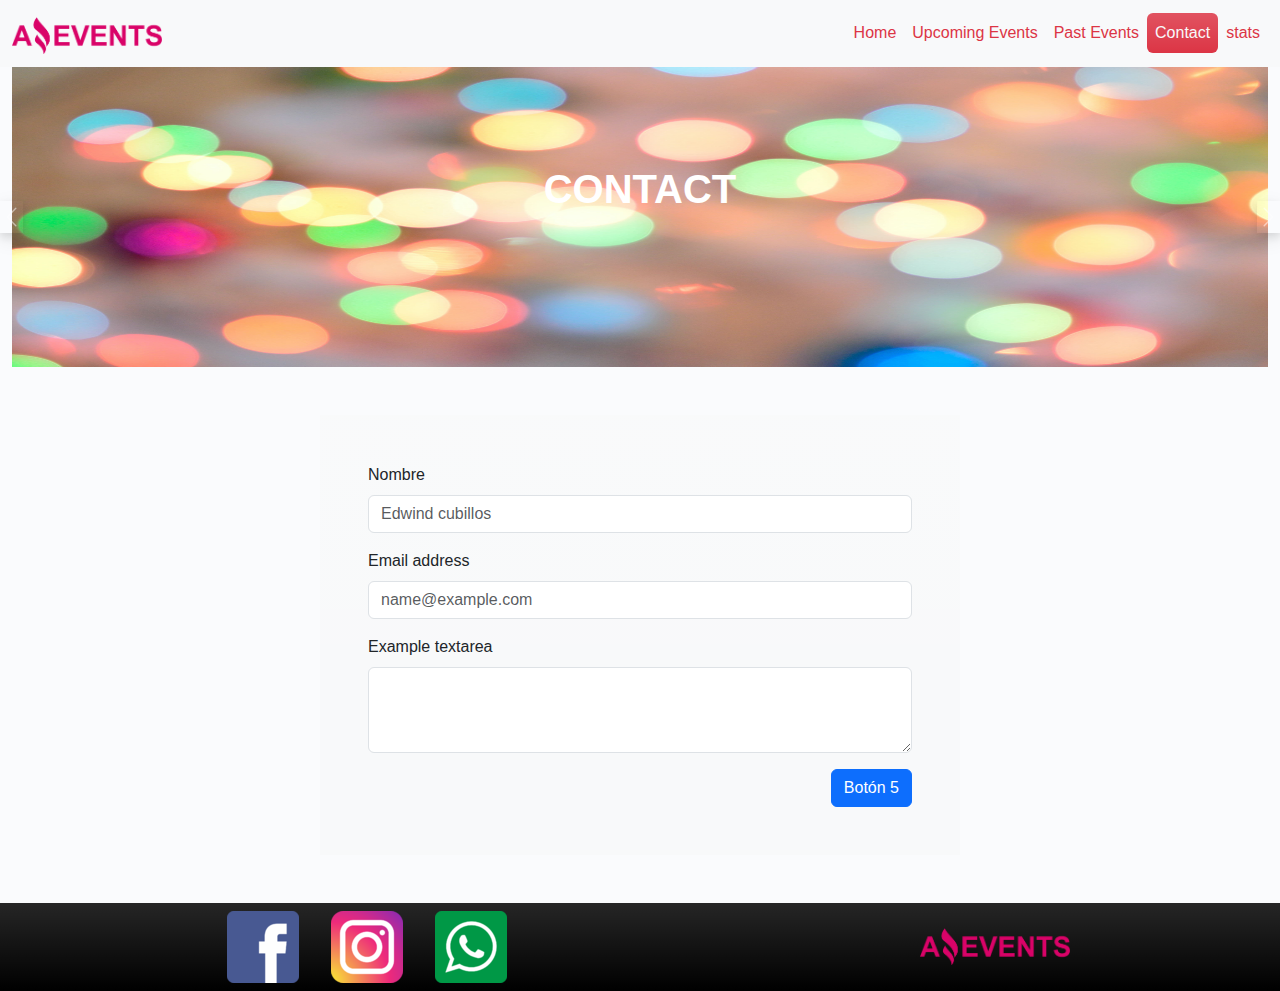
<file: Contact.html>
<!DOCTYPE html>
<html lang="es">

<head>
    <meta charset="UTF-8">
    <meta name="viewport" content="width=device-width, initial-scale=1.0">
    <title>Amazing</title>
    <link rel="icon" href="./imagenes/favicon.png">
    <link rel="stylesheet" href=" 	https://cdn.jsdelivr.net/npm/bootstrap@5.3.2/dist/css/bootstrap.min.css">
    <link rel=" stylesheet" href="https://cdn.jsdelivr.net/npm/bootstrap-icons@1.11.1/font/bootstrap-icons.css">
    <link rel="stylesheet" href="./style.css">
</head>

<body>
    <header>
        <!-- BARRA DE NAVEGACION -->
        <nav class="navbar navbar-expand-lg bg-body-tertiary  ">
            <div class="container-fluid">
                <a class="navbar-brand" href="#"><img src="./imagenes/amazing_brand.png" alt="Logo" width="150"
                        class="d-inline-block align-text-top"></a>
                <button class="navbar-toggler" type="button" data-bs-toggle="collapse" data-bs-target="#navbarNav"
                    aria-controls="navbarNav" aria-expanded="false" aria-label="Toggle navigation">
                    <span class="navbar-toggler-icon"></span>
                </button>
                <div class="collapse navbar-collapse justify-content-end" id="navbarNav">
                    <ul class="navbar-nav nav-pills">
                        <li class="nav-item">
                            <a class="nav-link text-danger" aria-current="page" href="./index.html">Home</a>
                        </li>
                        <li class="nav-item">
                            <a class="nav-link text-danger" href="./Upcoming_Events.html">Upcoming Events</a>
                        </li>
                        <li class="nav-item">
                            <a class="nav-link text-danger" href="./Past_Events.html">Past Events</a>
                        </li>
                        <li class="nav-item">
                            <a class="nav-link active bg-danger bg-gradient text-light" href="#">Contact</a>
                        </li>
                        <li class="nav-item">
                            <a class="nav-link text-danger" href="./Stats.html">stats</a>
                        </li>
                    </ul>
                </div>
            </div>
        </nav>
    </header>
    <main>
        <!-- PRIMER CARRUSEL -->
        <div id="carouselExampleAutoplaying" class="carousel slide " data-bs-ride="carousel">
            <div class="container-fluid carousel-inner ">
                <div class="carousel-item active">
                    <img src="./imagenes/optional_banner_4.jpg" class="d-block w-100" height="300" alt="...">
                    <div class="carousel-caption top-0 mt-4">
                        <p class=" mt-5 fs-1 fw-bolder">CONTACT</p>
                    </div>
                </div>
                <div class="carousel-item">
                    <img src="./imagenes/optional_banner_2.jpg" class="d-block w-100 " height="300" alt="...">
                    <div class="carousel-caption top-0 mt-4">
                        <p class=" mt-5 fs-1 fw-bolder">CONTACT</p>
                    </div>
                </div>
                <div class="carousel-item">
                    <img src="./imagenes/optional_banner_3.jpg" class="d-block w-100" height="300" alt="...">
                    <div class="carousel-caption top-0 mt-4">
                        <p class=" mt-5 fs-1 fw-bolder">CONTACT</p>
                    </div>
                </div>
            </div>
            <button class="carousel-control-prev" type="button" data-bs-target="#carouselExampleAutoplaying"
                data-bs-slide="prev">
                <span class="carousel-control-prev-icon" aria-hidden="true"></span>
                <span class="visually-hidden">Previous</span>
            </button>
            <button class="carousel-control-next" type="button" data-bs-target="#carouselExampleAutoplaying"
                data-bs-slide="next">
                <span class="carousel-control-next-icon" aria-hidden="true"></span>
                <span class="visually-hidden">Next</span>
            </button>
        </div>

        <!-- Formato -->
        <div class="container mt-5 mb-5 p-5 bg-light bg-gradient" style="width: 50vw;">
            <div class="mb-3">
                <label for="exampleFormControlInput1" class="form-label">Nombre</label>
                <input type="email" class="form-control" id="exampleFormControlInput1" placeholder="Edwind cubillos">
            </div>
            <div class="mb-3">
                <label for="exampleFormControlInput2" class="form-label">Email address</label>
                <input type="email" class="form-control" id="exampleFormControlInput2" placeholder="name@example.com">
            </div>
            <div class="mb-3">
                <label for="exampleFormControlTextarea3" class="form-label">Example textarea</label>
                <textarea class="form-control" id="exampleFormControlTextarea3" rows="3"></textarea>
            </div>
            <div class="card-footer d-flex justify-content-end">
                <button class="btn btn-primary">Botón 5</button>
            </div>
        </div>
    </main>
    <footer>
        <div class="container-fluid d-flex justify-content-around bg-black bg-gradient">
            <ul class="nav">
                <li class="nav-item">
                    <a class="nav-link active" aria-current="page" href="#"><img src="./imagenes/facebook.png"
                            alt=""></a>
                </li>
                <li class="nav-item">
                    <a class="nav-link" href="#"><img src="./imagenes/instagram.png" alt=""></a>
                </li>
                <li class="nav-item">
                    <a class="nav-link" href="#"><img src="./imagenes/whatsapp.png" alt=""></a>
                </li>
            </ul>
            <div class="d-flex align-items-center">
                <img src="./imagenes/amazing_brand.png" width="150" alt="">
            </div>
        </div>
    </footer>

    <script src="https://cdn.jsdelivr.net/npm/bootstrap@5.0.2/dist/js/bootstrap.bundle.min.js"
        integrity="sha384-MrcW6ZMFYlzcLA8Nl+NtUVF0sA7MsXsP1UyJoMp4YLEuNSfAP+JcXn/tWtIaxVXM"
        crossorigin="anonymous"></script>
</body>

</html>
</file>
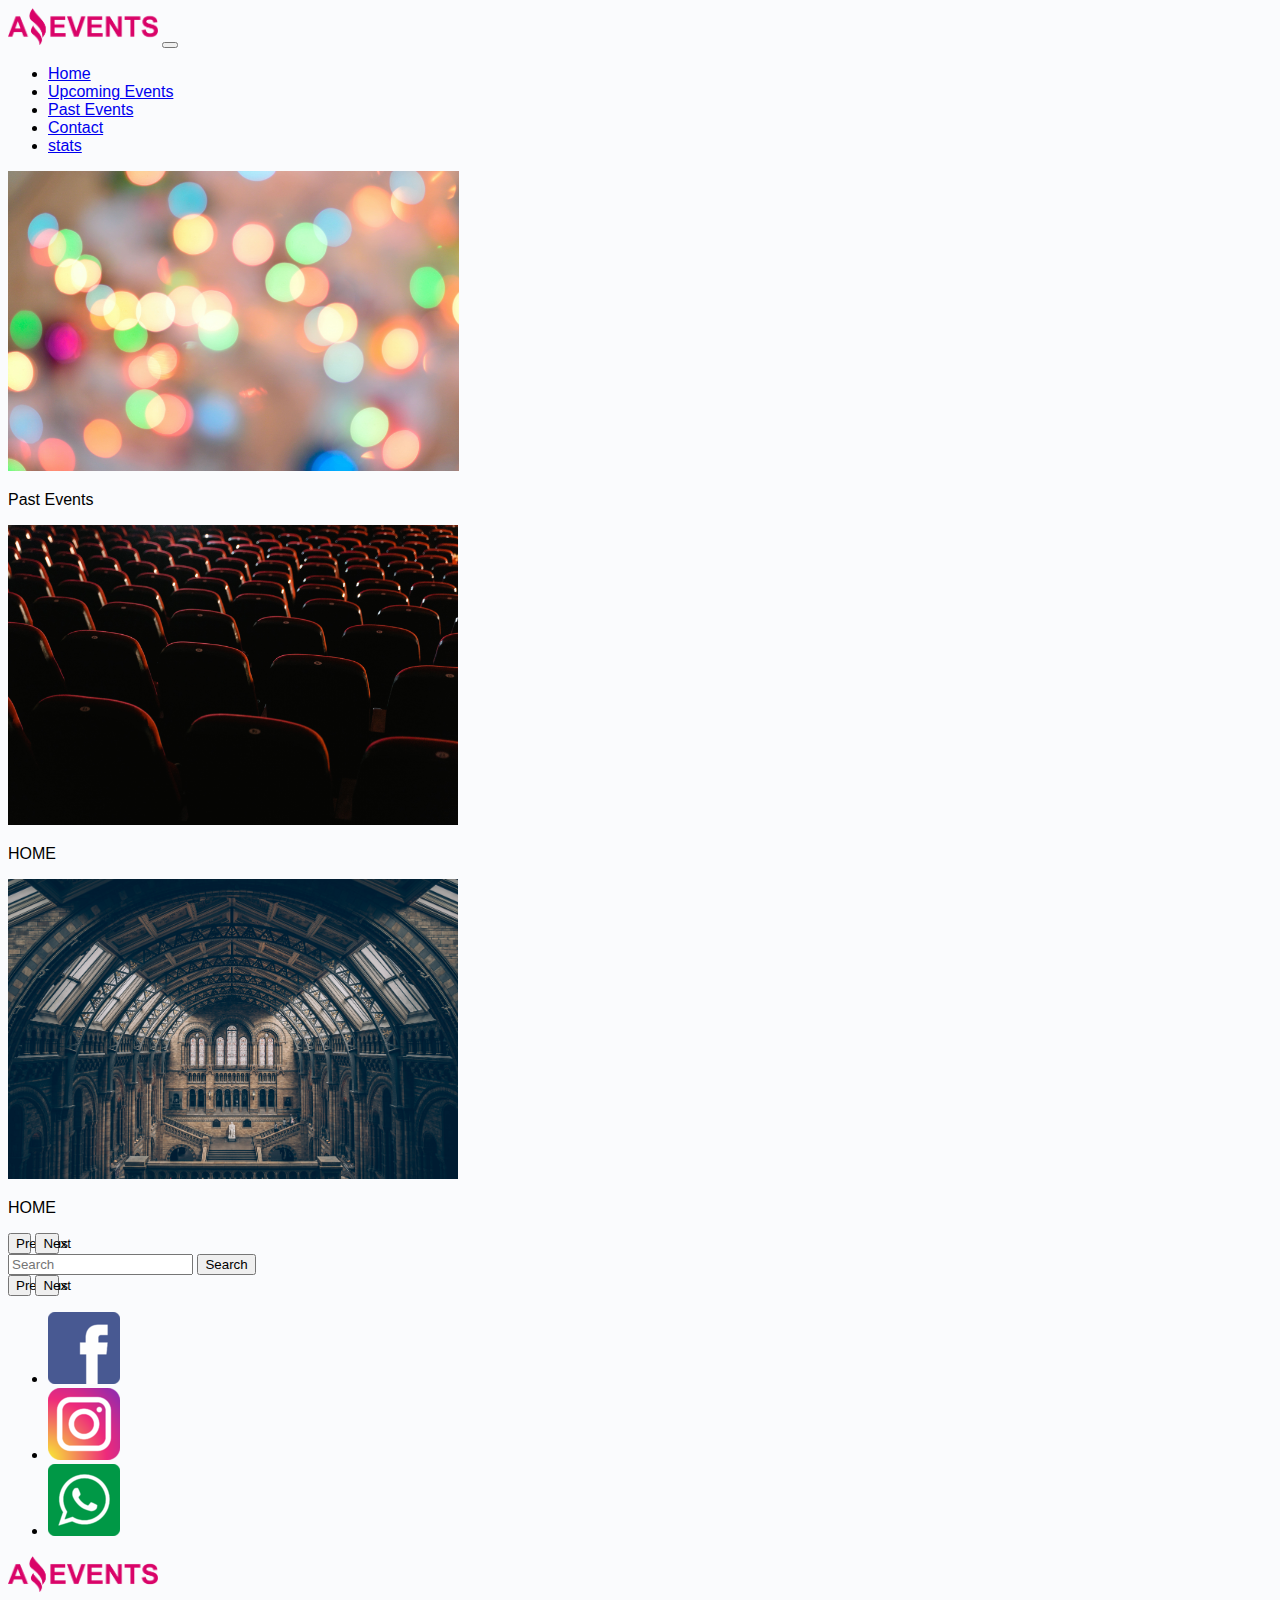
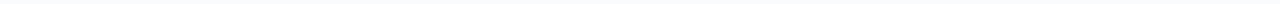
<file: Past_Events.html>
<!DOCTYPE html>
<html lang="es">

<head>
    <meta charset="UTF-8">
    <meta name="viewport" content="width=device-width, initial-scale=1.0">
    <title>Amazing</title>
    <link rel="icon" href="./imagenes/favicon.png">
    <link rel="stylesheet" href="./style.css">
    <link href="https://cdn.jsdelivr.net/npm/bootstrap@5.3.2/dist/css/bootstrap.min.css" rel="stylesheet"
        integrity="sha384-T3c6CoIi6uLrA9TneNEoa7RxnatzjcDSCmG1MXxSR1GAsXEV/Dwwykc2MPK8M2HN" crossorigin="anonymous">
</head>

<body>
    <header>
        <!-- BARRA DE NAVEGACION -->
        <nav class="navbar navbar-expand-lg bg-body-tertiary  ">
            <div class="container-fluid">
                <a class="navbar-brand" href="#"><img src="./imagenes/amazing_brand.png" alt="Logo" width="150"
                        class="d-inline-block align-text-top"></a>
                <button class="navbar-toggler" type="button" data-bs-toggle="collapse" data-bs-target="#navbarNav"
                    aria-controls="navbarNav" aria-expanded="false" aria-label="Toggle navigation">
                    <span class="navbar-toggler-icon"></span>
                </button>
                <div class="collapse navbar-collapse justify-content-end" id="navbarNav">
                    <ul class="navbar-nav nav-pills">
                        <li class="nav-item">
                            <a class="nav-link text-danger" aria-current="page"
                                href="./index.html">Home</a>
                        </li>
                        <li class="nav-item">
                            <a class="nav-link text-danger" href="./Upcoming_Events.html">Upcoming Events</a>
                        </li>
                        <li class="nav-item">
                            <a class="nav-link active  bg-danger bg-gradient text-light" href="./Past_Events.html">Past Events</a>
                        </li>
                        <li class="nav-item">
                            <a class="nav-link text-danger" href="./Contact.html">Contact</a>
                        </li>
                        <li class="nav-item">
                            <a class="nav-link text-danger" href="./Stats.html">stats</a>
                        </li>
                    </ul>
                </div>
            </div>
        </nav>
    </header>
    <main>
        <!-- PRIMER CARRUSEL -->
        <div id="carouselExampleAutoplaying" class="carousel slide " data-bs-ride="carousel">
            <div class="container-fluid carousel-inner ">
                <div class="carousel-item active">
                    <img src="./imagenes/optional_banner_4.jpg" class="imagenescarru d-block w-100" height="300"
                        alt="...">
                    <div class="carousel-caption top-0 mt-4">
                        <p class=" mt-5 fs-1 fw-bolder">Past Events</p>
                    </div>
                </div>
                <div class="carousel-item">
                    <img src="./imagenes/optional_banner_2.jpg" class="imagenescarru d-block w-100 " height="300"
                        alt="...">
                    <div class="carousel-caption top-0 mt-4">
                        <p class=" mt-5 fs-1 fw-bolder">HOME</p>
                    </div>
                </div>
                <div class="carousel-item">
                    <img src="./imagenes/optional_banner_3.jpg" class="imagenescarru d-block w-100" height="300"
                        alt="...">
                    <div class="carousel-caption top-0 mt-4">
                        <p class=" mt-5 fs-1 fw-bolder">HOME</p>
                    </div>
                </div>
            </div>
            <button class="carousel-control-prev" type="button" data-bs-target="#carouselExampleAutoplaying"
                data-bs-slide="prev">
                <span class="carousel-control-prev-icon" aria-hidden="true"></span>
                <span class="visually-hidden">Previous</span>
            </button>
            <button class="carousel-control-next" type="button" data-bs-target="#carouselExampleAutoplaying"
                data-bs-slide="next">
                <span class="carousel-control-next-icon" aria-hidden="true"></span>
                <span class="visually-hidden">Next</span>
            </button>
        </div>


        <!-- FORMATO CENTRAL -->

        <div class="container">
            <div class="d-flex justify-content-around mt-5 " id="contenedorCategorias">
                <form class="d-flex" role="search">
                    <input class="form-control me-2" type="search" placeholder="Search" aria-label="Search"
                        id="myInput">
                    <button class="btn btn-outline-success" type="submit">Search</button>
                </form>
            </div>
        </div>

        <!-- CARRUSEL DE TARJETAS -->
        <div id="carouselExample" class="carousel slide">
            <div id="carruselPrincipal" class="carousel-inner">
            </div>
            <button class="carousel-control-prev" type="button" data-bs-target="#carouselExample" data-bs-slide="prev">
                <span class="carousel-control-prev-icon" aria-hidden="true"></span>
                <span class="visually-hidden">Previous</span>
            </button>
            <button class="carousel-control-next" type="button" data-bs-target="#carouselExample" data-bs-slide="next">
                <span class="carousel-control-next-icon" aria-hidden="true"></span>
                <span class="visually-hidden">Next</span>
            </button>
        </div>

    </main>
    <footer>
        <div class="container-fluid d-flex justify-content-around bg-black bg-gradient">
            <ul class="nav">
                <li class="nav-item">
                    <a class="nav-link active" aria-current="page" href="#"><img src="./imagenes/facebook.png"
                            alt=""></a>
                </li>
                <li class="nav-item">
                    <a class="nav-link" href="#"><img src="./imagenes/instagram.png" alt=""></a>
                </li>
                <li class="nav-item">
                    <a class="nav-link" href="#"><img src="./imagenes/whatsapp.png" alt=""></a>
                </li>
            </ul>
            <div class="d-flex align-items-center">
                <img src="./imagenes/amazing_brand.png" width="150" alt="">
            </div>
        </div>
    </footer>

    <script src="https://cdn.jsdelivr.net/npm/bootstrap@5.3.2/dist/js/bootstrap.bundle.min.js"
        integrity="sha384-C6RzsynM9kWDrMNeT87bh95OGNyZPhcTNXj1NW7RuBCsyN/o0jlpcV8Qyq46cDfL"
        crossorigin="anonymous"></script>
    <script src="main.js"></script>
</body>

</html>
</file>
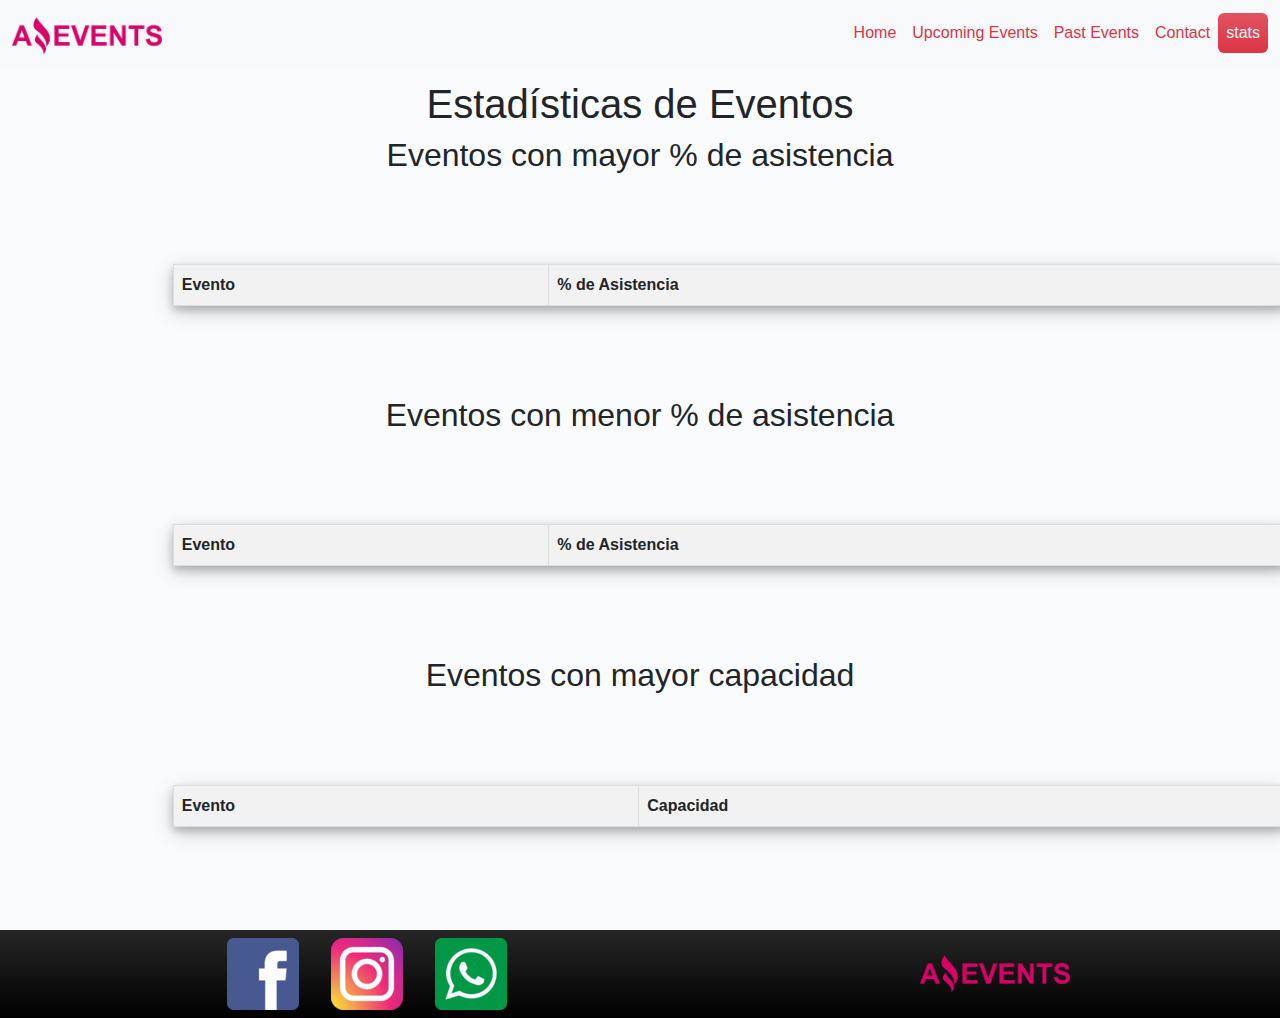
<file: Stats.html>
<!DOCTYPE html>
<html lang="es">

<head>
    <meta charset="UTF-8">
    <meta name="viewport" content="width=device-width, initial-scale=1.0">
    <title>Amazing</title>
    <link rel="icon" href="./imagenes/favicon.png">
    <link rel="stylesheet" href="https://cdn.jsdelivr.net/npm/bootstrap@5.3.2/dist/css/bootstrap.min.css">
    <link rel="stylesheet" href="https://cdn.jsdelivr.net/npm/bootstrap-icons@1.11.1/font/bootstrap-icons.css">
    <link rel="stylesheet" href="./style.css">
</head>

<body>
    <header>
        <!-- BARRA DE NAVEGACION -->
        <nav class="navbar navbar-expand-lg bg-body-tertiary  ">
            <div class="container-fluid">
                <a class="navbar-brand" href="#"><img src="./imagenes/amazing_brand.png" alt="Logo" width="150"
                        class="d-inline-block align-text-top"></a>
                <button class="navbar-toggler" type="button" data-bs-toggle="collapse" data-bs-target="#navbarNav"
                    aria-controls="navbarNav" aria-expanded="false" aria-label="Toggle navigation">
                    <span class="navbar-toggler-icon"></span>
                </button>
                <div class="collapse navbar-collapse justify-content-end text-light" id="navbarNav">
                    <ul class="navbar-nav nav-pills ">
                        <li class="nav-item">
                            <a class="nav-link text-danger" aria-current="page" href="./index.html">Home</a>
                        </li>
                        <li class="nav-item">
                            <a class="nav-link text-danger" href="./Upcoming_Events.html">Upcoming Events</a>
                        </li>
                        <li class="nav-item">
                            <a class="nav-link text-danger" href="./Past_Events.html">Past Events</a>
                        </li>
                        <li class="nav-item">
                            <a class="nav-link text-danger" href="./Contact.html">Contact</a>
                        </li>
                        <li class="nav-item">
                            <a class="nav-link active bg-danger bg-gradient text-light" href="#">stats</a>
                        </li>
                    </ul>
                </div>
            </div>
        </nav>
    </header>
    <main>
        <main>
            <div class="container principaltable">
                <h1>Estadísticas de Eventos</h1>

                <section id="eventsStatistics">
                    <h2>Eventos con mayor % de asistencia</h2>
                    <table id="eventsHighestAssistanceTable" class="stable">
                        <thead>
                            <tr>
                                <th>Evento</th>
                                <th>% de Asistencia</th>
                            </tr>
                        </thead>
                    </table>

                    <h2>Eventos con menor % de asistencia</h2>
                    <table id="eventsLowestAssistanceTable" class="stable">
                        <thead>
                            <tr>
                                <th>Evento</th>
                                <th>% de Asistencia</th>
                            </tr>
                        </thead>
                    </table>

                    <h2>Eventos con mayor capacidad</h2>
                    <table id="eventsLargerCapacityTable" class="stable">
                        <thead>
                            <tr>
                                <th>Evento</th>
                                <th>Capacidad</th>
                            </tr>
                        </thead>
                    </table>
                </section>
            </div>
        </main>
    </main>
    <footer>
        <div class="container-fluid d-flex justify-content-around bg-black bg-gradient">
            <ul class="nav">
                <li class="nav-item">
                    <a class="nav-link active" aria-current="page" href="#"><img src="./imagenes/facebook.png"
                            alt=""></a>
                </li>
                <li class="nav-item">
                    <a class="nav-link" href="#"><img src="./imagenes/instagram.png" alt=""></a>
                </li>
                <li class="nav-item">
                    <a class="nav-link" href="#"><img src="./imagenes/whatsapp.png" alt=""></a>
                </li>
            </ul>
            <div class="d-flex align-items-center">
                <img src="./imagenes/amazing_brand.png" width="150" alt="">
            </div>
        </div>
    </footer>
    <script src="https://cdn.jsdelivr.net/npm/bootstrap@5.0.2/dist/js/bootstrap.bundle.min.js"
        integrity="sha384-MrcW6ZMFYlzcLA8Nl+NtUVF0sA7MsXsP1UyJoMp4YLEuNSfAP+JcXn/tWtIaxVXM" crossorigin="anonymous">
        </script>
    <script src="stats.js"></script>
</body>

</html>
</file>
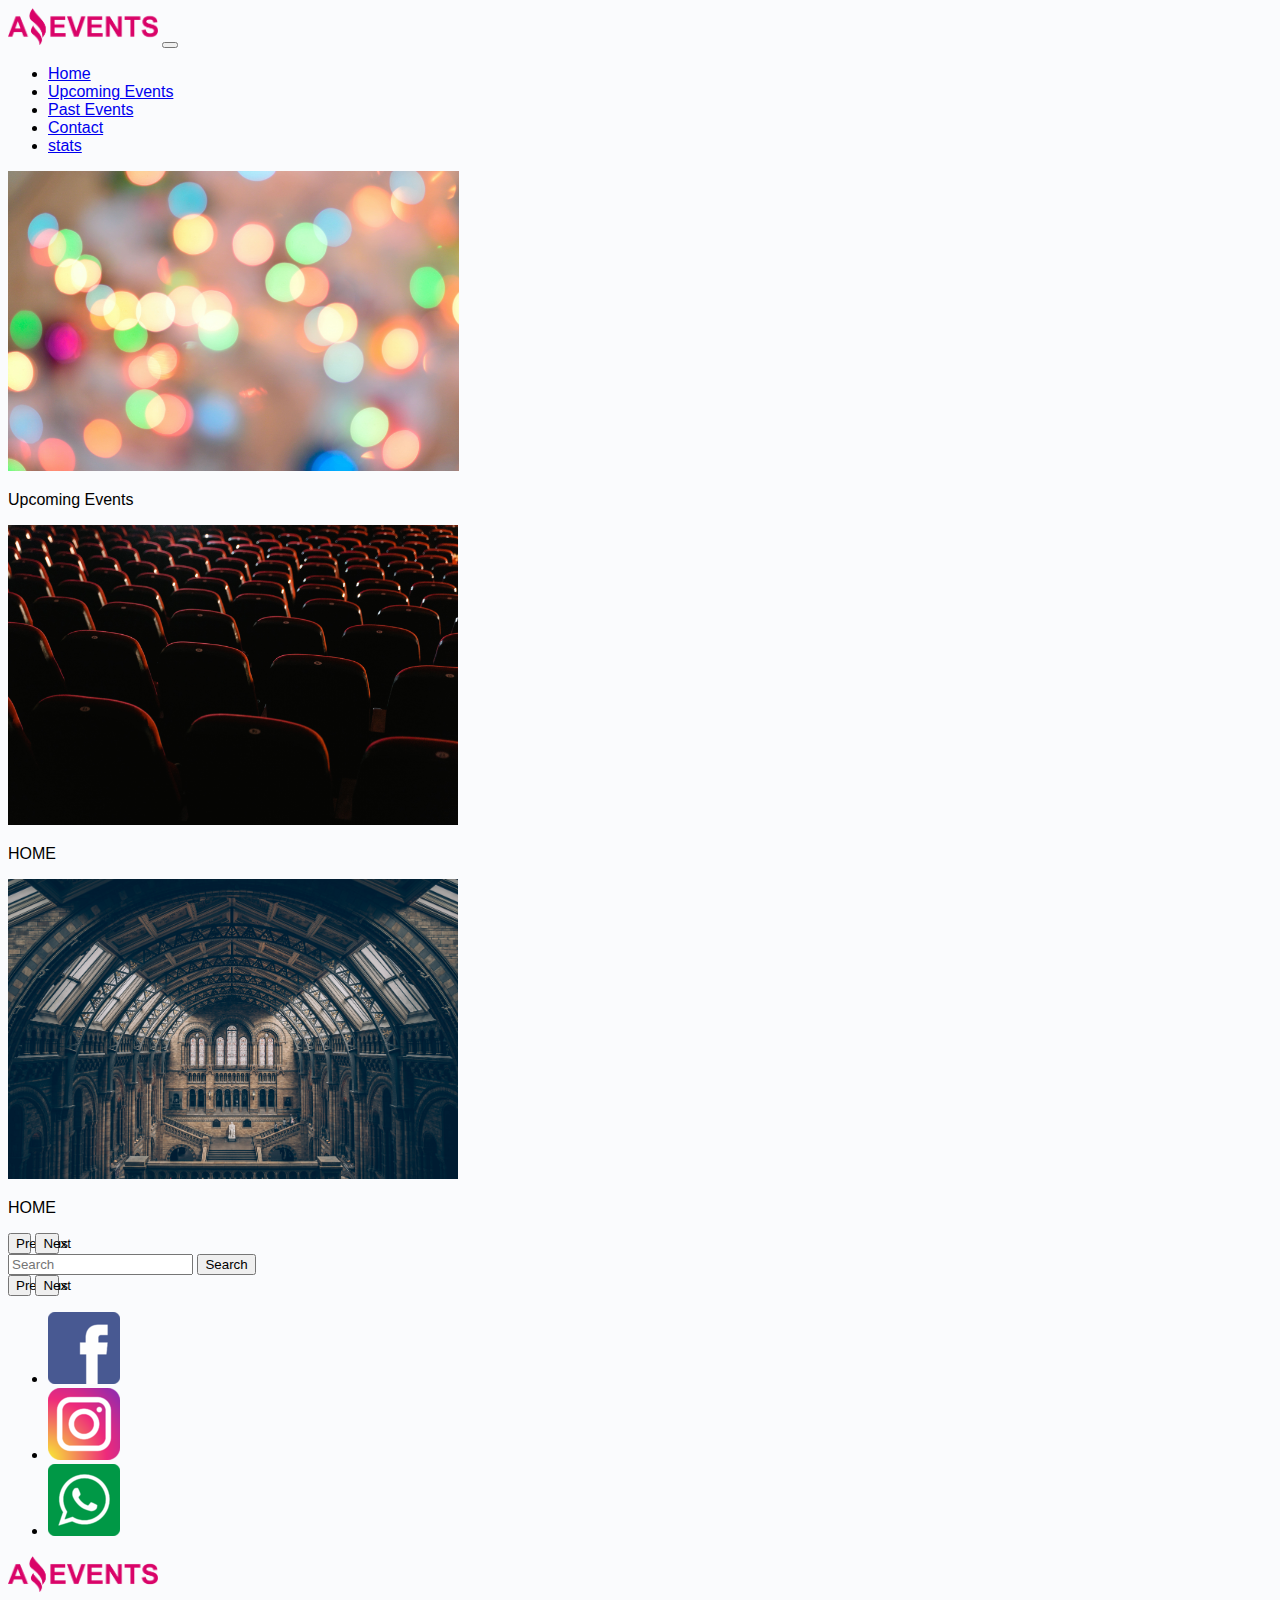
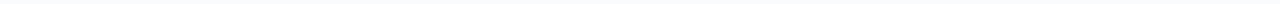
<file: Upcoming_Events.html>
<!DOCTYPE html>
<html lang="es">

<head>
    <meta charset="UTF-8">
    <meta name="viewport" content="width=device-width, initial-scale=1.0">
    <title>Amazing</title>
    <link rel="icon" href="./imagenes/favicon.png">
    <link rel="stylesheet" href="./style.css">
    <link href="https://cdn.jsdelivr.net/npm/bootstrap@5.3.2/dist/css/bootstrap.min.css" rel="stylesheet"
        integrity="sha384-T3c6CoIi6uLrA9TneNEoa7RxnatzjcDSCmG1MXxSR1GAsXEV/Dwwykc2MPK8M2HN" crossorigin="anonymous">
</head>

<body>
    <header>
        <!-- BARRA DE NAVEGACION -->
        <nav class="navbar navbar-expand-lg bg-body-tertiary  ">
            <div class="container-fluid">
                <a class="navbar-brand" href="#"><img src="./imagenes/amazing_brand.png" alt="Logo" width="150"
                        class="d-inline-block align-text-top"></a>
                <button class="navbar-toggler" type="button" data-bs-toggle="collapse" data-bs-target="#navbarNav"
                    aria-controls="navbarNav" aria-expanded="false" aria-label="Toggle navigation">
                    <span class="navbar-toggler-icon"></span>
                </button>
                <div class="collapse navbar-collapse justify-content-end" id="navbarNav">
                    <ul class="navbar-nav nav-pills">
                        <li class="nav-item">
                            <a class="nav-link text-danger" aria-current="page"
                                href="./index.html">Home</a>
                        </li>
                        <li class="nav-item">
                            <a class="nav-link active bg-danger bg-gradient text-light" href="./Upcoming_Events.html">Upcoming Events</a>
                        </li>
                        <li class="nav-item">
                            <a class="nav-link text-danger" href="./Past_Events.html">Past Events</a>
                        </li>
                        <li class="nav-item">
                            <a class="nav-link text-danger" href="./Contact.html">Contact</a>
                        </li>
                        <li class="nav-item">
                            <a class="nav-link text-danger" href="./Stats.html">stats</a>
                        </li>
                    </ul>
                </div>
            </div>
        </nav>
    </header>
    <main>
        <!-- PRIMER CARRUSEL -->
        <div id="carouselExampleAutoplaying" class="carousel slide " data-bs-ride="carousel">
            <div class="container-fluid carousel-inner ">
                <div class="carousel-item active">
                    <img src="./imagenes/optional_banner_4.jpg" class="imagenescarru d-block w-100" height="300"
                        alt="...">
                    <div class="carousel-caption top-0 mt-4">
                        <p class=" mt-5 fs-1 fw-bolder">Upcoming Events</p>
                    </div>
                </div>
                <div class="carousel-item">
                    <img src="./imagenes/optional_banner_2.jpg" class="imagenescarru d-block w-100 " height="300"
                        alt="...">
                    <div class="carousel-caption top-0 mt-4">
                        <p class=" mt-5 fs-1 fw-bolder">HOME</p>
                    </div>
                </div>
                <div class="carousel-item">
                    <img src="./imagenes/optional_banner_3.jpg" class="imagenescarru d-block w-100" height="300"
                        alt="...">
                    <div class="carousel-caption top-0 mt-4">
                        <p class=" mt-5 fs-1 fw-bolder">HOME</p>
                    </div>
                </div>
            </div>
            <button class="carousel-control-prev" type="button" data-bs-target="#carouselExampleAutoplaying"
                data-bs-slide="prev">
                <span class="carousel-control-prev-icon" aria-hidden="true"></span>
                <span class="visually-hidden">Previous</span>
            </button>
            <button class="carousel-control-next" type="button" data-bs-target="#carouselExampleAutoplaying"
                data-bs-slide="next">
                <span class="carousel-control-next-icon" aria-hidden="true"></span>
                <span class="visually-hidden">Next</span>
            </button>
        </div>


        <!-- FORMATO CENTRAL -->

        <div class="container">
            <div class="d-flex justify-content-around mt-5 " id="contenedorCategorias">
                <form class="d-flex" role="search">
                    <input class="form-control me-2" type="search" placeholder="Search" aria-label="Search"
                        id="myInput">
                    <button class="btn btn-outline-success" type="submit">Search</button>
                </form>
            </div>
        </div>

        <!-- CARRUSEL DE TARJETAS -->
        <div id="carouselExample" class="carousel slide">
            <div id="carruselPrincipal" class="carousel-inner">
            </div>
            <button class="carousel-control-prev" type="button" data-bs-target="#carouselExample" data-bs-slide="prev">
                <span class="carousel-control-prev-icon" aria-hidden="true"></span>
                <span class="visually-hidden">Previous</span>
            </button>
            <button class="carousel-control-next" type="button" data-bs-target="#carouselExample" data-bs-slide="next">
                <span class="carousel-control-next-icon" aria-hidden="true"></span>
                <span class="visually-hidden">Next</span>
            </button>
        </div>

    </main>
    <footer>
        <div class="container-fluid d-flex justify-content-around bg-black bg-gradient">
            <ul class="nav">
                <li class="nav-item">
                    <a class="nav-link active" aria-current="page" href="#"><img src="./imagenes/facebook.png"
                            alt=""></a>
                </li>
                <li class="nav-item">
                    <a class="nav-link" href="#"><img src="./imagenes/instagram.png" alt=""></a>
                </li>
                <li class="nav-item">
                    <a class="nav-link" href="#"><img src="./imagenes/whatsapp.png" alt=""></a>
                </li>
            </ul>
            <div class="d-flex align-items-center">
                <img src="./imagenes/amazing_brand.png" width="150" alt="">
            </div>
        </div>
    </footer>

    <script src="https://cdn.jsdelivr.net/npm/bootstrap@5.3.2/dist/js/bootstrap.bundle.min.js"
        integrity="sha384-C6RzsynM9kWDrMNeT87bh95OGNyZPhcTNXj1NW7RuBCsyN/o0jlpcV8Qyq46cDfL"
        crossorigin="anonymous"></script>
    <script src="main.js"></script>
</body>

</html>
</file>
<file: style.css>
* {
    font-family: 'Poppins', sans-serif;
}

body {
    background-color: #fafbfd;

}

.btn a {
    color: rgb(255, 255, 255);
    text-decoration: none;
}

.carousel-control-prev {
    width: 1.8vw;
}

.carousel-control-next {
    width: 1.8vw;
}


.imagenescarru {
    object-fit: cover;
    height: 300px;
}

.tamañoCard {
    width: 18rem;
}

.card {
    box-shadow: 0 4px 8px 0 rgba(0, 0, 0, 0.2), 0 6px 20px 0 rgba(0, 0, 0, 0.19);
    margin: 5px;
    max-width: 21%;
}

@media (max-width: 992px) {
    .card {
        max-width: 48%;
    }
}

@media (max-width: 576px) {
    .card {
        max-width: 100%;
    }
}



#contenedorCategorias {
    display: flex;
    flex-wrap: wrap;
}

.carousel-control-next-icon,
.carousel-control-prev-icon {
    background-color: transparent;
    box-shadow: 0 4px 8px 0 rgba(0, 0, 0, 0.2), 0 6px 20px 0 rgba(0, 0, 0, 0.19);
    /* Cambia esto al color que desees */
}

/* Estilos para las tabla */

.principaltable{
    text-align: center;
    padding: 1vw;
}

.stable {
    text-align: center;
    width: 100%;
    overflow-y: auto;
    max-height: 300px;
    border-collapse: collapse;
    margin: 10vh;
    box-shadow: 0 4px 8px 0 rgba(0, 0, 0, 0.2), 0 6px 20px 0 rgba(0, 0, 0, 0.19);

}

.stable th,
.stable td {
    padding: 8px;
    border: 1px solid #ddd;
    text-align: left;
}

.stable th {
    background-color: #f2f2f2;
}
</file>
